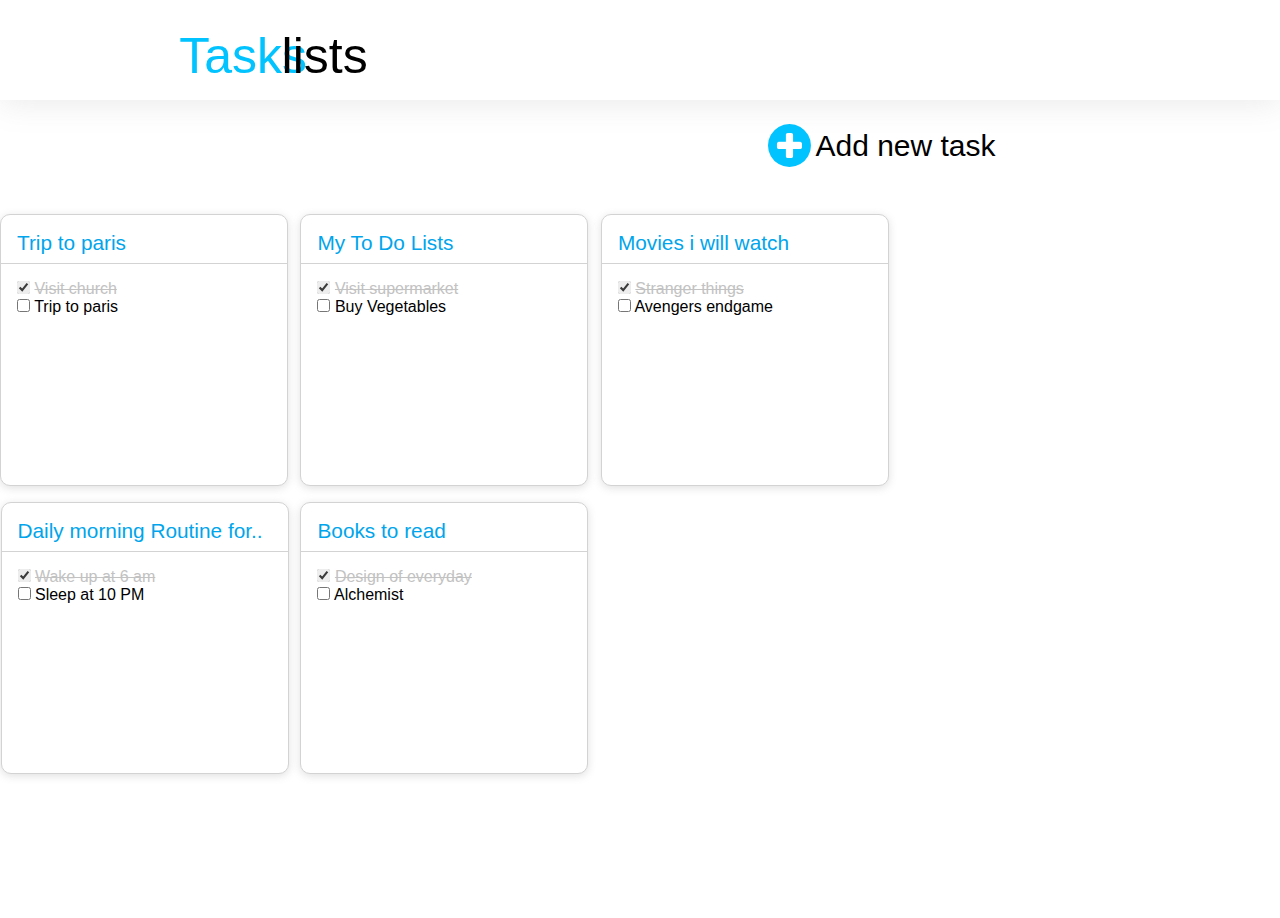
<file: index.html>
<!DOCTYPE html>
<html lang="en">
<head>
    <meta charset="UTF-8">
    <meta http-equiv="X-UA-Compatible" content="IE=edge">
    <meta name="viewport" content="width=device-width, initial-scale=1.0">
    <link href="https://cdn.jsdelivr.net/npm/bootstrap@5.3.0-alpha1/dist/css/bootstrap.min.css" rel="stylesheet" integrity="sha384-GLhlTQ8iRABdZLl6O3oVMWSktQOp6b7In1Zl3/Jr59b6EGGoI1aFkw7cmDA6j6gD" crossorigin="anonymous">
    <link
    rel="stylesheet"
    href="https://cdnjs.cloudflare.com/ajax/libs/font-awesome/4.7.0/css/font-awesome.min.css"
    />
    <link rel="stylesheet" href="./index.css">
    <title>Document</title>
</head>
<body>
    <div class="header">
        <span class="task">Tasks</span>
        <span class="list"> lists </span></div>

    <div class="add">
        <i class="fa fa-plus-circle " style="font-size:50px; color:rgb(0, 195, 255)"></i>
        <span class="add-new-task">
            Add new task
        </span>
    </div>

    <div class="container">
        <div class="card1">
           <span class="text">
            Trip to paris
           </span>
           <form action="" class="form">
            <input type="checkbox" name="checked" checked="checked" ">
            <label for="checked"><strike>Visit church</strike></label>
            <br>
            <input type="checkbox" name="unchecked" 
            >
            <label for="unchecked">Trip to paris</label>

           </form>
        </div>
        <div class="card2">
            <span class="text">
                My To Do Lists
               </span>
               <form action="" class="form">
                <input type="checkbox" name="checked" checked="checked" >
                <label for="checked"><strike>Visit supermarket</strike></label>
                <br>
                <input type="checkbox" name="unchecked" 
                >
                <label for="unchecked">Buy Vegetables</label>
    
               </form>
        </div>
        <div class="card3">
            <span class="text">
                Movies i will watch 
               </span>
               <form action="" class="form">
                <input type="checkbox" name="checked" checked="checked" >
                <label for="checked"><strike>Stranger things</strike></label>
                <br>
                <input type="checkbox" name="unchecked" 
                >
                <label for="unchecked">Avengers endgame</label>
    
               </form>
        </div>
        <div class="card4">
            <span class="text">
                Daily morning Routine for..
               </span>
               <form action="" class="form">
                <input type="checkbox" name="checked" checked="checked" >
                <label for="checked"><strike>Wake up at 6 am </strike></label>
                <br>
                <input type="checkbox" name="unchecked" 
                >
                <label for="unchecked">Sleep at 10 PM</label>
    
               </form>
        </div>
        <div class="card5">
            <span class="text">
                Books to read
               </span>
               <form action="" class="form">
                <input type="checkbox" name="checked" checked="checked" >
                <label for="checked"><strike>Design of everyday</strike></label>
                <br>
                <input type="checkbox" name="unchecked" 
                >
                <label for="unchecked">Alchemist</label>
    
               </form>
        </div>

    </div>
    
</body>
</html>
</file>
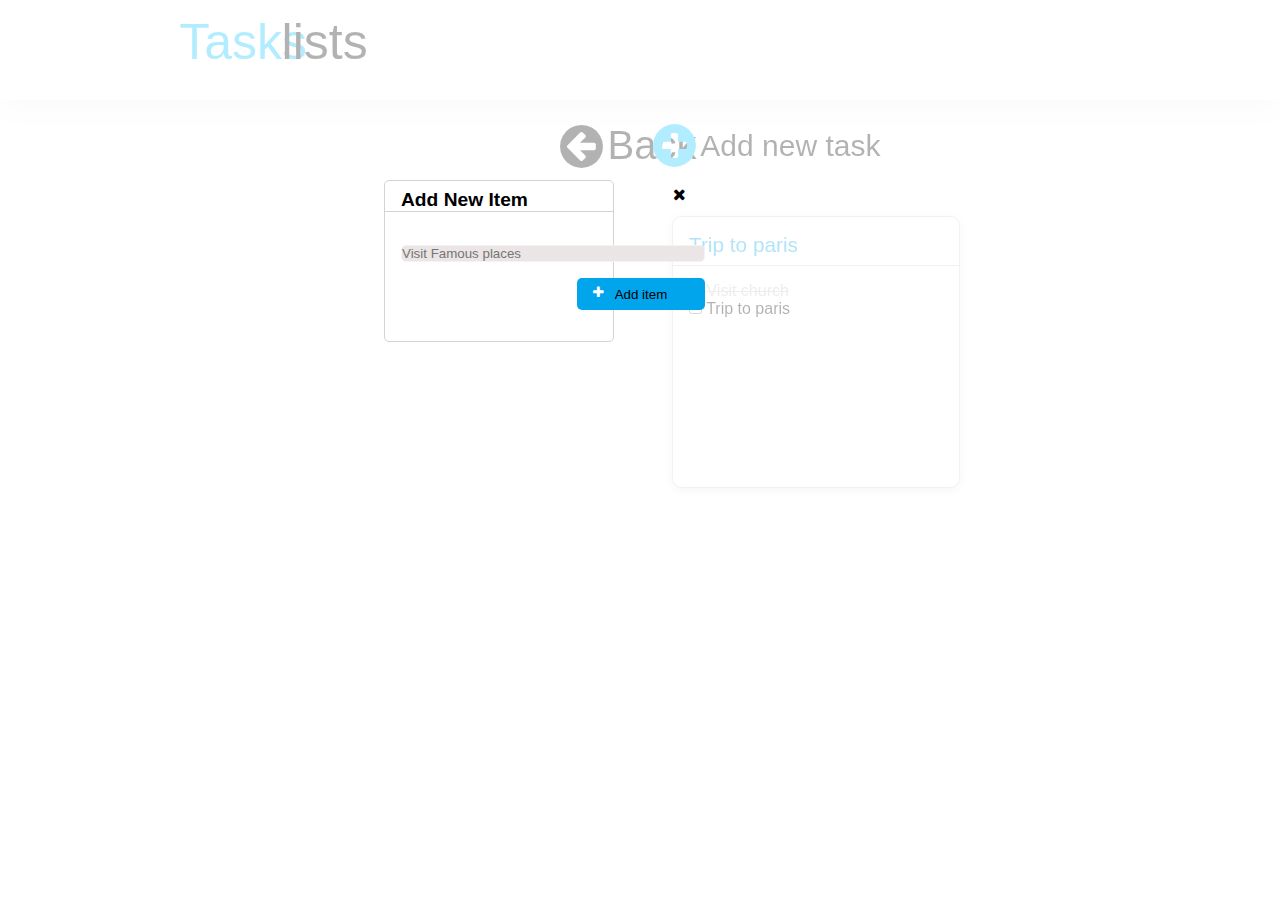
<file: index4.html>
<!DOCTYPE html>
<html lang="en">
<head>
    <meta charset="UTF-8">
    <meta http-equiv="X-UA-Compatible" content="IE=edge">
    <meta name="viewport" content="width=device-width, initial-scale=1.0">
    <link href="https://cdn.jsdelivr.net/npm/bootstrap@5.3.0-alpha1/dist/css/bootstrap.min.css" rel="stylesheet" integrity="sha384-GLhlTQ8iRABdZLl6O3oVMWSktQOp6b7In1Zl3/Jr59b6EGGoI1aFkw7cmDA6j6gD" crossorigin="anonymous">
    <link
    rel="stylesheet"
    href="https://cdnjs.cloudflare.com/ajax/libs/font-awesome/4.7.0/css/font-awesome.min.css"
    />
    <link rel="stylesheet" href="./index4.css">
    <title>Document</title>
</head>
<body>
    <div class="notShow">
    <div class="header">
        <span class="task">Tasks</span>
        <span class="list"> lists </span></div>
        
        
        
        <div class="add">
            
            <i class="fa fa-arrow-circle-left" style="font-size:50px;color:black;position:relative;left:35rem;top:1.3rem"></i>
       
            <span style="font-size:40PX;;position:relative;left:35rem; top:1rem;">Back</span>
            <i id="plus" class="fa fa-plus-circle " style="font-size:50px; color:rgb(0, 195, 255)"></i>
            <span class="add-new-task">
                Add new task
            </span>
        </div>
        <div class="card1">
            <span class="text">
             Trip to paris
            </span>
            <form action="" class="form">
             <input type="checkbox" name="checked" checked="checked" ">
             <label for="checked"><strike>Visit church</strike></label>
             <br>
             <input type="checkbox" name="unchecked" 
             >
             <label for="unchecked">Trip to paris</label>
 
            </form>
         </div>
        </div>
        <div class="input">
            <span class="title">Add New Item</span>
            <i class="fa fa-close" style="color:rgb(2, 2, 2); position:absolute; top:5px; left: 18rem"></i>
            <input type="text" name="
            " id=""  placeholder="Visit Famous places">
            <button ><i class="fa fa-plus" style="color:rgb(255, 255, 255); position: absolute; top:0.5rem;;left:1rem"></i>Add item</button>
        </div>
</body>
</html>
</file>
<file: index.css>
* {
  margin: 0px;
  padding: 0px;
  font-family: Arial, Helvetica, sans-serif;
  box-sizing: border-box;
}

.header {
  height: 100px;
  font-size: 50px;
  background-color: rgb(255, 255, 255);
  box-shadow: 0px 3px 30px #7b7b7b29;
}

.task {
  position: absolute;
  top: 3%;
  left: 14%;
  color: rgb(0, 195, 255);
}

.list {
  position: absolute;
  top: 3%;
  left: 22%;
}
i {
  position: relative;
  top: 20px;
  left: 60%;
}

.add-new-task {
  font-size: 30px;
  position: relative;
  top: 13px;
  left: 60%;
}

.container {
  position: relative;
  /* margin:0px;
    padding:0px; */
  height: 48rem;
  width: 70rem;
}

.card1 {
  border: 1px solid lightgrey;
  background-color: white;
  height: 17rem;
  width: 18rem;
  display: inline-block;
  border-radius: 10px;
  box-shadow: rgba(99, 99, 99, 0.2) 0px 2px 8px 0px;
  position: relative;
  top: 4rem;
}

.text {
  color: #00a5ec;
  position: relative;
  top: 1rem;
  left: 1rem;
  font-size: 1.3rem;
}

.form {
  position: relative;
  top: 1.5rem;
  left: 0rem;
  border-top: 1px solid lightgrey;
  margin: 0rem;
  padding: 1rem;
}

input[type="checkbox"] {
  accent-color: #ededed;
}

strike {
  color: #c2c2c2;
}

/* card 2 */

.card2 {
  border: 1px solid lightgrey;
  background-color: white;
  height: 17rem;
  width: 18rem;
  display: inline-block;
  border-radius: 10px;
  box-shadow: rgba(99, 99, 99, 0.2) 0px 2px 8px 0px;
  position: relative;
  top: 4rem;
  left: 0.5em;
}

/* card3 */

.card3 {
  border: 1px solid lightgrey;
  background-color: white;
  height: 17rem;
  width: 18rem;
  display: inline-block;
  border-radius: 10px;
  box-shadow: rgba(99, 99, 99, 0.2) 0px 2px 8px 0px;
  position: relative;
  top: 4rem;
  left: 1rem;
}

/* card4 */

.card4 {
  border: 1px solid lightgrey;
  background-color: white;
  height: 17rem;
  width: 18rem;
  display: inline-block;
  border-radius: 10px;
  box-shadow: rgba(99, 99, 99, 0.2) 0px 2px 8px 0px;
  position: relative;
  top: 5rem;
  left: 0.5px;
}
.card5 {
  border: 1px solid lightgrey;
  background-color: white;
  height: 17rem;
  width: 18rem;
  display: inline-block;
  border-radius: 10px;
  box-shadow: rgba(99, 99, 99, 0.2) 0px 2px 8px 0px;
  position: relative;
  top: 5rem;
  left: 0.5rem;
}
</file>
<file: index4.css>
* {
    margin: 0px;
    padding: 0px;
    font-family: Arial, Helvetica, sans-serif;
    box-sizing: border-box;
  }
  
  .header {
    height: 100px;
    font-size: 50px;
    background-color: rgb(255, 255, 255);
    box-shadow: 0px 3px 30px #7b7b7b29;
  }
  
  .task {
    position: absolute;
    top: 3%;
    left: 14%;
    color: rgb(0, 195, 255);
  }
  
  .list {
    position: absolute;
    top: 3%;
    left: 22%;
  }
  #plus {
    position: relative;
    top: 20px;
    left: 40%;
  }
  
  .add-new-task {
    font-size: 30px;
    position: relative;
    top: 13px;
    left: 40%;
  }

  #backward{
    position: relative;
    top:20px;
    left: 30%;
  }
  
.card1 {
    border: 1px solid lightgrey;
    background-color: white;
    height: 17rem;
    width: 18rem;
    display: inline-block;
    border-radius: 10px;
    box-shadow: rgba(99, 99, 99, 0.2) 0px 2px 8px 0px;
    position: relative;
    top: 4rem;
    left:42rem;
  }
  
  .text {
    color: #00a5ec;
    position: relative;
    top: 1rem;
    left: 1rem;
    font-size: 1.3rem;
  }
  
  .form {
    position: relative;
    top: 1.5rem;
    left: 0rem;
    border-top: 1px solid lightgrey;
    margin: 0rem;
    padding: 1rem;
  }
  
  input[type="checkbox"] {
    accent-color: #ededed;
  }
  
  strike {
    color: #c2c2c2;
  } 

  .notShow{
    filter: opacity(30%);
}

.input{
    border:1px solid lightgrey;
    border-radius:5px;
    background-color: white;
    position:absolute;
    top:20%;
    left:30%;
    height:18%;
    width:18%;
} 
 .title{
    font-weight:bold;
    border-bottom:1px solid lightgrey;
    font-size:1.2rem;
    display: block;
    margin:0;
    padding-left:1rem;
    padding-top:0.5rem;
} 

 input[type="text"]{
    background-color: rgb(235, 229, 229);
    border: 1px solid rgb(243, 243, 243);
    border-radius:5px;
    position:relative;
    top:2rem;
    left:1rem;
    width:19rem;
    margin:0;
    padding:0;
} 

button{
    position: relative;
    top:3rem;
    left:12rem;
    border: 1px hidden ;
    background-color: #00A5EC;
    width:8rem;
    height:2rem;
    border-radius:5px;
}
</file>
